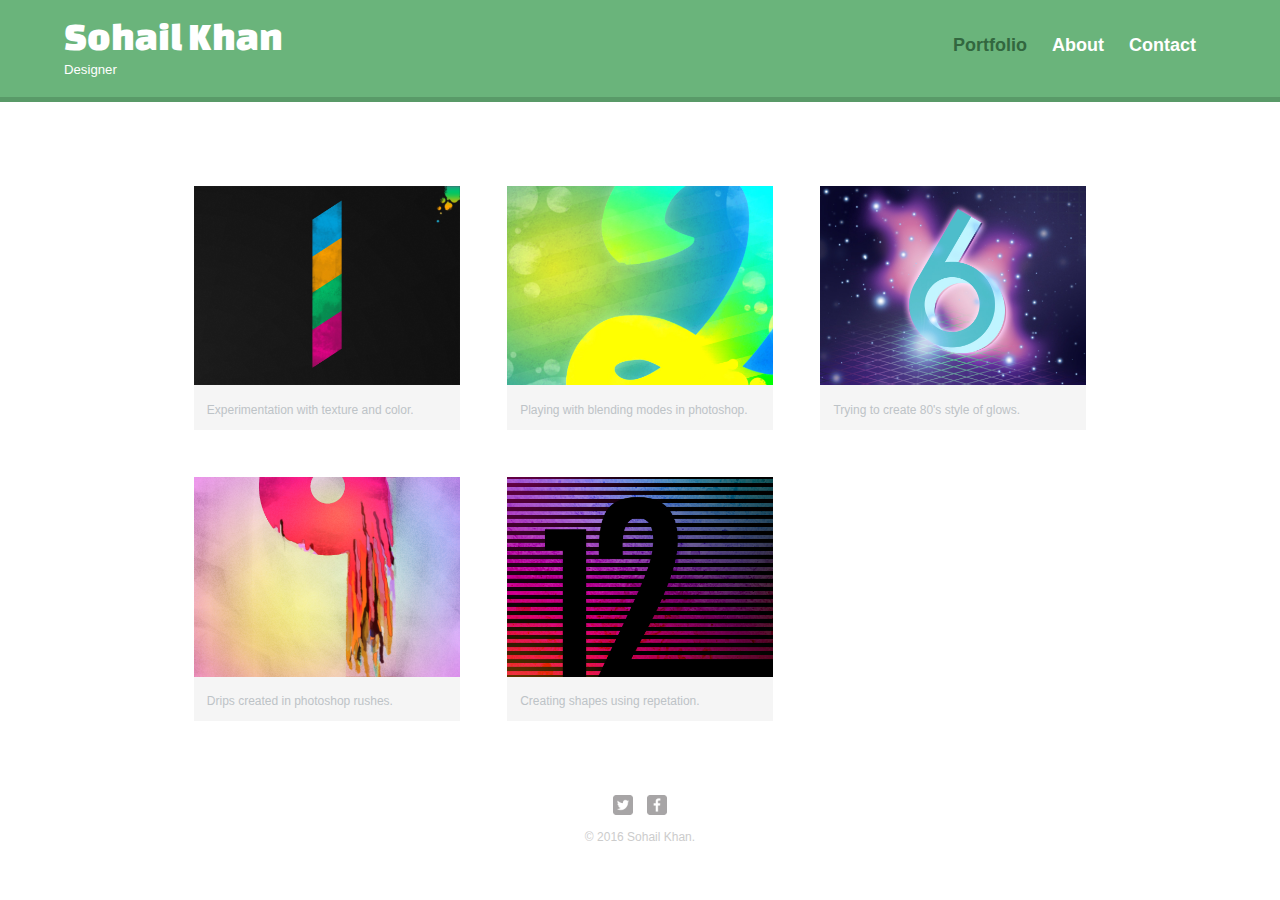
<file: index.html>
<!DOCTYPE html>
<html>
  <head>
    <meta charset="utf-8">
    <title>Sohail Khan | Designer</title>
    <link rel="stylesheet" href="css/normalize.css">
    <link href='https://fonts.googleapis.com/css?family=Changa+One|Open+Sans:400,400italic,700,700italic,800' rel='stylesheet' type='text/css'>
    <link rel="stylesheet" href="css/main.css">
    <link rel="stylesheet" href="css/responsive.css">
    <meta name="viewport" content="width=device-width, initial-scale=1.0">
  </head>
<body>
  <header>
    <a href="index.html" id="logo">
      <h1>Sohail Khan</h1>
      <h2>Designer</h2>
    </a>
    <nav>
      <ul>
        <li><a href="index.html" class="selected">Portfolio</a></li>
        <li><a href="about.html">About</a></li>
        <li><a href="contact.html">Contact</a></li>
      </ul>
    </nav>
  </header>
  <div id="wrapper">
    <section>
      <ul id="gallery">
        <li>
          <a href="IMG/numbers-01.jpg">
            <img src="IMG/numbers-01.jpg" alt="">
            <p>Experimentation with texture and color.</p>
          </a>
        </li>
        <li>
          <a href="IMG/numbers-02.jpg">
            <img src="IMG/numbers-02.jpg" alt="">
            <p>Playing with blending modes in photoshop.</p>
          </a>
        </li>
        <li>
          <a href="IMG/numbers-06.jpg">
            <img src="IMG/numbers-06.jpg" alt="">
            <p>Trying to create 80's style of glows.</p>
          </a>
        </li>
        <li>
          <a href="IMG/numbers-09.jpg">
            <img src="IMG/numbers-09.jpg" alt="">
            <p>Drips created in photoshop rushes.</p>
          </a>
        </li>
        <li>
          <a href="IMG/numbers-12.jpg">
            <img src="IMG/numbers-12.jpg" alt="">
            <p>Creating shapes using repetation.</p>
          </a>
        </li>
      </ul>
    </section>
    <footer>
      <a href="https://twitter.com/skreenboss"><img src="IMG/twitter-wrap.png" alt="Twitter Logo" class="social-icon"></a>
      <a href="https://www.facebook.com/profile.php?id=100005014563255"><img src="IMG/facebook-wrap.png" alt="Facebook Logo" class="social-icon"></a>
      <p>&copy; 2016 Sohail Khan.</p>
    </footer>
  </div>
</body>
</html>
</file>
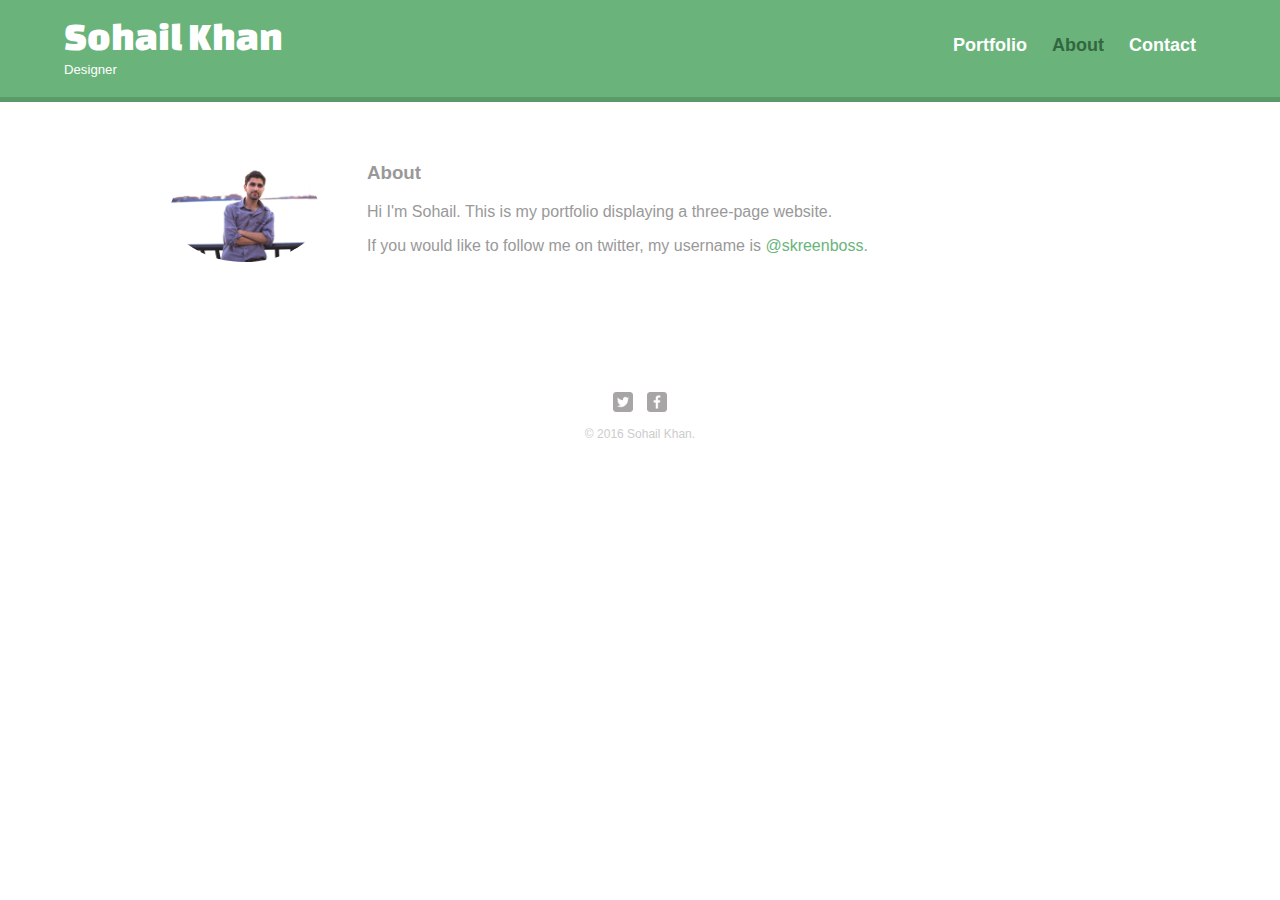
<file: about.html>
<!DOCTYPE html>
<html>
  <head>
    <meta charset="utf-8">
    <title>Sohail Khan | Designer</title>
    <link rel="stylesheet" href="css/normalize.css">
    <link href='https://fonts.googleapis.com/css?family=Changa+One|Open+Sans:400,400italic,700,700italic,800' rel='stylesheet' type='text/css'>
    <link rel="stylesheet" href="css/main.css">
    <link rel="stylesheet" href="css/responsive.css">
     <meta name="viewport" content="width=device-width, initial-scale=1.0">
  </head>
<body>
  <header>
    <a href="index.html" id="logo">
      <h1>Sohail Khan</h1>
      <h2>Designer</h2>
    </a>
    <nav>
      <ul>
        <li><a href="index.html">Portfolio</a></li>
        <li><a href="about.html" class="selected">About</a></li>
        <li><a href="contact.html">Contact</a></li>
      </ul>
    </nav>
  </header>
  <div id="wrapper">
    <section>
      <img src="IMG/sohail.jpg" alt="Photograph of Sohail Khan." class="profile-photo">
      <h3>About</h3>
      <P> Hi I'm Sohail. This is my portfolio displaying a three-page website.</P>
      <P>If you would like to follow me on twitter, my username is <a href="https://twitter.com/skreenboss">@skreenboss.</a></P>
    </section>
    <footer>
      <a href="https://twitter.com/skreenboss"><img src="IMG/twitter-wrap.png" alt="Twitter Logo" class="social-icon"></a>
      <a href="https://www.facebook.com/profile.php?id=100005014563255"><img src="IMG/facebook-wrap.png" alt="Facebook Logo" class="social-icon"></a>
      <p>&copy; 2016 Sohail Khan.</p>
    </footer>
  </div>
</body>
</html>
</file>
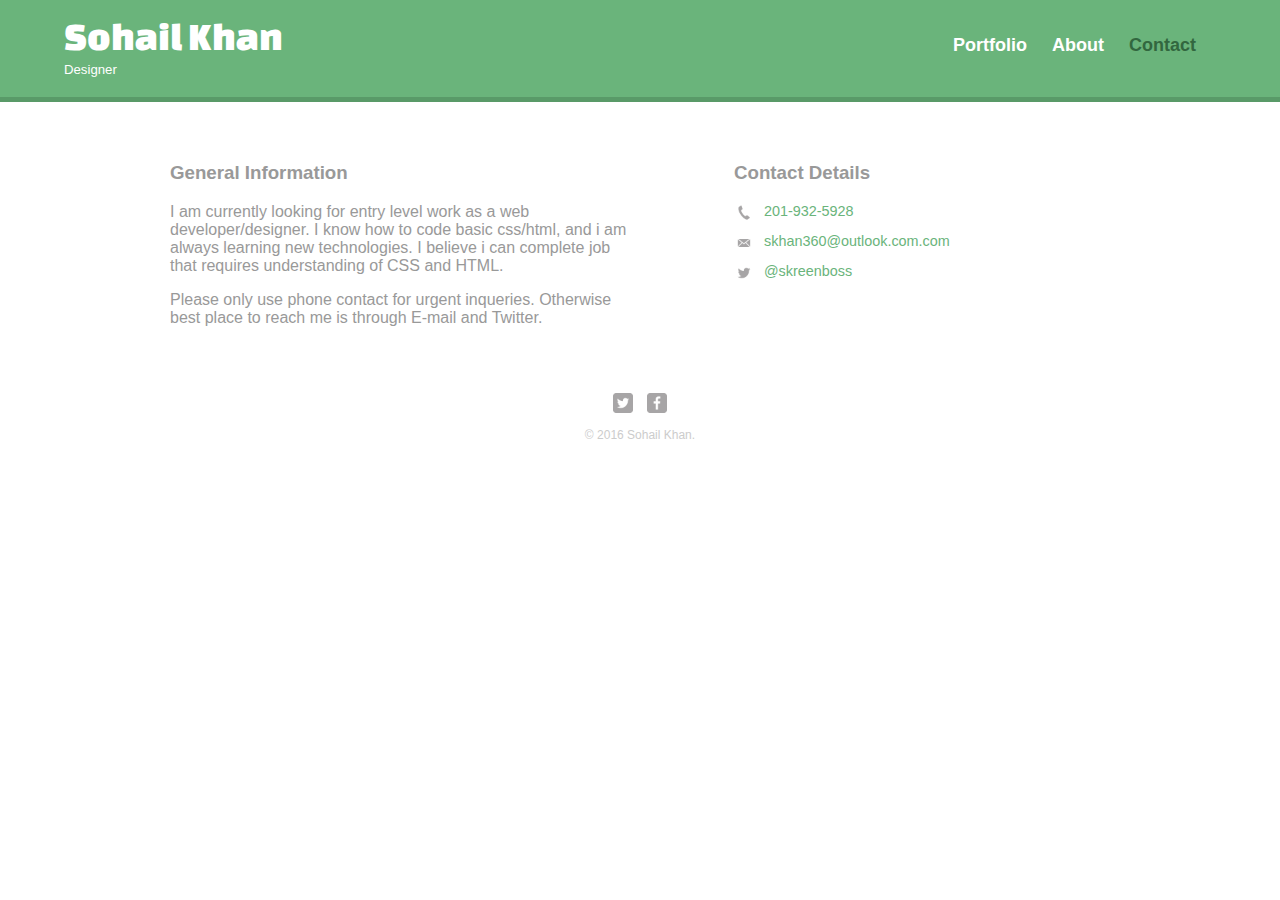
<file: contact.html>
<!DOCTYPE html>
<html>
  <head>
    <meta charset="utf-8">
    <title>Sohail Khan | Designer</title>
    <link rel="stylesheet" href="css/normalize.css">
    <link href='https://fonts.googleapis.com/css?family=Changa+One|Open+Sans:400,400italic,700,700italic,800' rel='stylesheet' type='text/css'>
    <link rel="stylesheet" href="css/main.css">
    <link rel="stylesheet" href="css/responsive.css">
     <meta name="viewport" content="width=device-width, initial-scale=1.0">
  </head>
<body>
  <header>
    <a href="index.html" id="logo">
      <h1>Sohail Khan</h1>
      <h2>Designer</h2>
    </a>
    <nav>
      <ul>
        <li><a href="index.html">Portfolio</a></li>
        <li><a href="about.html">About</a></li>
        <li><a href="contact.html" class="selected">Contact</a></li>
      </ul>
    </nav>
  </header>
  <div id="wrapper">
    <section id="primary">
      <h3>General Information</h3>
      <p>I am currently looking for entry level work as a web developer/designer. I know how to code basic css/html, and i am always learning new technologies. I believe i can complete job that requires understanding of CSS and HTML.   </p>
      <p>Please only use phone contact for urgent inqueries. Otherwise best place to reach me is through E-mail and Twitter. </p>
    </section>
    <section id="secondary">
      <h3>Contact Details</h3>
      <ul class="contact-info">
          <li class="phone"><a href="tel:201-932-5928">201-932-5928</a></li>
          <li class="mail"><a href="mailto:skhan360@@outlook.com">skhan360@outlook.com.com</a></li>
          <li class="twitter"><a href="http://www.twitter.com/intent/tweet?screen_name=skreenboss">@skreenboss</a></li>
  </ul>
    </section>
    <footer>
      <a href="https://twitter.com/skreenboss"><img src="IMG/twitter-wrap.png" alt="Twitter Logo" class="social-icon"></a>
      <a href="https://www.facebook.com/profile.php?id=100005014563255"><img src="IMG/facebook-wrap.png" alt="Facebook Logo" class="social-icon"></a>
      <p>&copy; 2016 Sohail Khan.</p>
    </footer>
  </div>
</body>
</html>
</file>
<file: css/main.css>
/***********************
GENERAL
***********************/

body {
  font-family: 'Opens-Sans', sans-serif;

}

#wrapper {
  max-width: 940px;
  margin: 0 auto;
  padding: 0 5%;
}


a {
text-decoration: none;
}

img {
  max-width: 100%;
}

h3 {
  margin: 0 0 1em 0;
}



/***********************
HEADING
***********************/

header {
  float: left;
  margin: 0 0 30px 0;
  padding: 5px 0 0 0;
  width: 100%;
}


#logo {
  text-align: center;
  margin: 0;
}

h1 {
  font-family: 'Changa One', sans-serif;
  margin: 15px 0;
  font-size: 1.75em;
  font-weight: normal;
  line-height: 0.8em;
}

h2 {
  font-size: 0.75em;
  margin: -5px 0 0;
  font-weight: normal;
}
 
  
/***********************
NAVAGATION
***********************/
  
nav {
  text-align: center;
  padding: 10px 0;
  margin: 20px 0 0;
  }  

nav ul {
  list-style: none;
  margin: 0 10px;
  padding: 0;  
}

nav li {
  display: inline-block;
}

nav a {
  font-weight: 800;
  padding: 15px 10px;
}

/***********************
Footer
***********************/

footer {
  font-size: 0.75em;
  text-align: center;
  clear: both;
  padding-top: 50px;
  color: #ccc;
}

.social-icon {
  width: 20px;
  height: 20px;
  margin: 0 5px;
}


/***********************
Page Portfolio
***********************/

#gallery {
  margin: 0;
  padding: 0;
  list-style: none;
}

#gallery li {
  float: left;
  width: 45%;
  margin: 2.5%;
  background-color: #f5f5f5;
  color: #bdc3c7;
  }

#gallery li a p {
  margin: 0;
  padding: 5%;
  font-size: 0.75em;
  color: #bdc3c7;
}

/***********************
PAGE ABOUT
***********************/

.contact-info {
  list-style: none;
  padding: 0;
  margin: 0;
  font-size: 0.9em;
}

.contact-info a {
  display: block;
  min-height: 20px;
  background-repeat: no-repeat;
  background-size: 20px 20px;
  padding: 0 0 0 30px;
  margin: 0 0 10px;
}

.contact-info li.phone a {
  background-image: url('../IMG/phone.png')
}

.contact-info li.mail a {
  background-image: url('../IMG/mail.png')
}

.contact-info li.twitter a {
  background-image: url('../IMG/twitter.png')
}



.profile-photo {
  clear: both;
  display: block;
  max-width: 150px;
  margin: 0 auto 30px;
  border-radius: 100%;
}

/***********************
Page Contact
***********************/

/***********************
COLORS
***********************/

/* Site Body */
body {
  background-color: #fff;
  color: #999;
}


/* green header */
header {
  background: #6ab47b;
  border-color: #599a68; 
}

/* nav background on mobile devices */
nav {
   background: #599a68; 
}


/* logo text */
h1, h2 {
  color: #fff;
}

/* links */
a {
  color: #6ab47b;
}


/* nav link color */
nav a, nav a:visited {
  color: #fff;
}

/* selcted nav link color */
nav a.selected, nav a:hover {
  color: #32673f;
}
</file>
<file: css/responsive.css>
@media screen and (min-width: 480px) {  
/***********************
TWO COLUMN LAYOUT
***********************/

#primary {
  width: 50%;
  float: left;
  }

 #secondary {
  width: 40%;
  float: right;
  }



/***********************
PAGE PORTFOLIO
***********************/

#gallery li {
  width: 28.3333%;
}

#gallery li:nth-child(3n + 1) {
  clear: left;
}


/***********************
PAGE ABOUT
***********************/

  .profile-photo {
  float: left;
  margin: 0 5% 80px 0;
}

}

@media screen and (min-width: 660px) {
  
/***********************
Header
***********************/
  
nav {
  background: none;
    float: right;
    font-size: 1.125em;
    margin-right: 5%;
    text-align: right;
    width: 45%;
  }
  
#logo {
  float: left;
  margin-left: 5%;
  text-align: left;
  width: 45%;    
  }
  
  h1 {
    font-size: 2.5em;
  }
  
  h2 {
    font-size: 0.825em;
    margin-bottom: 20px;
  }
 
  header {
    border-bottom: 5px solid #599a68;
    margin-bottom: 60px;
  } 
 
  
}
</file>
